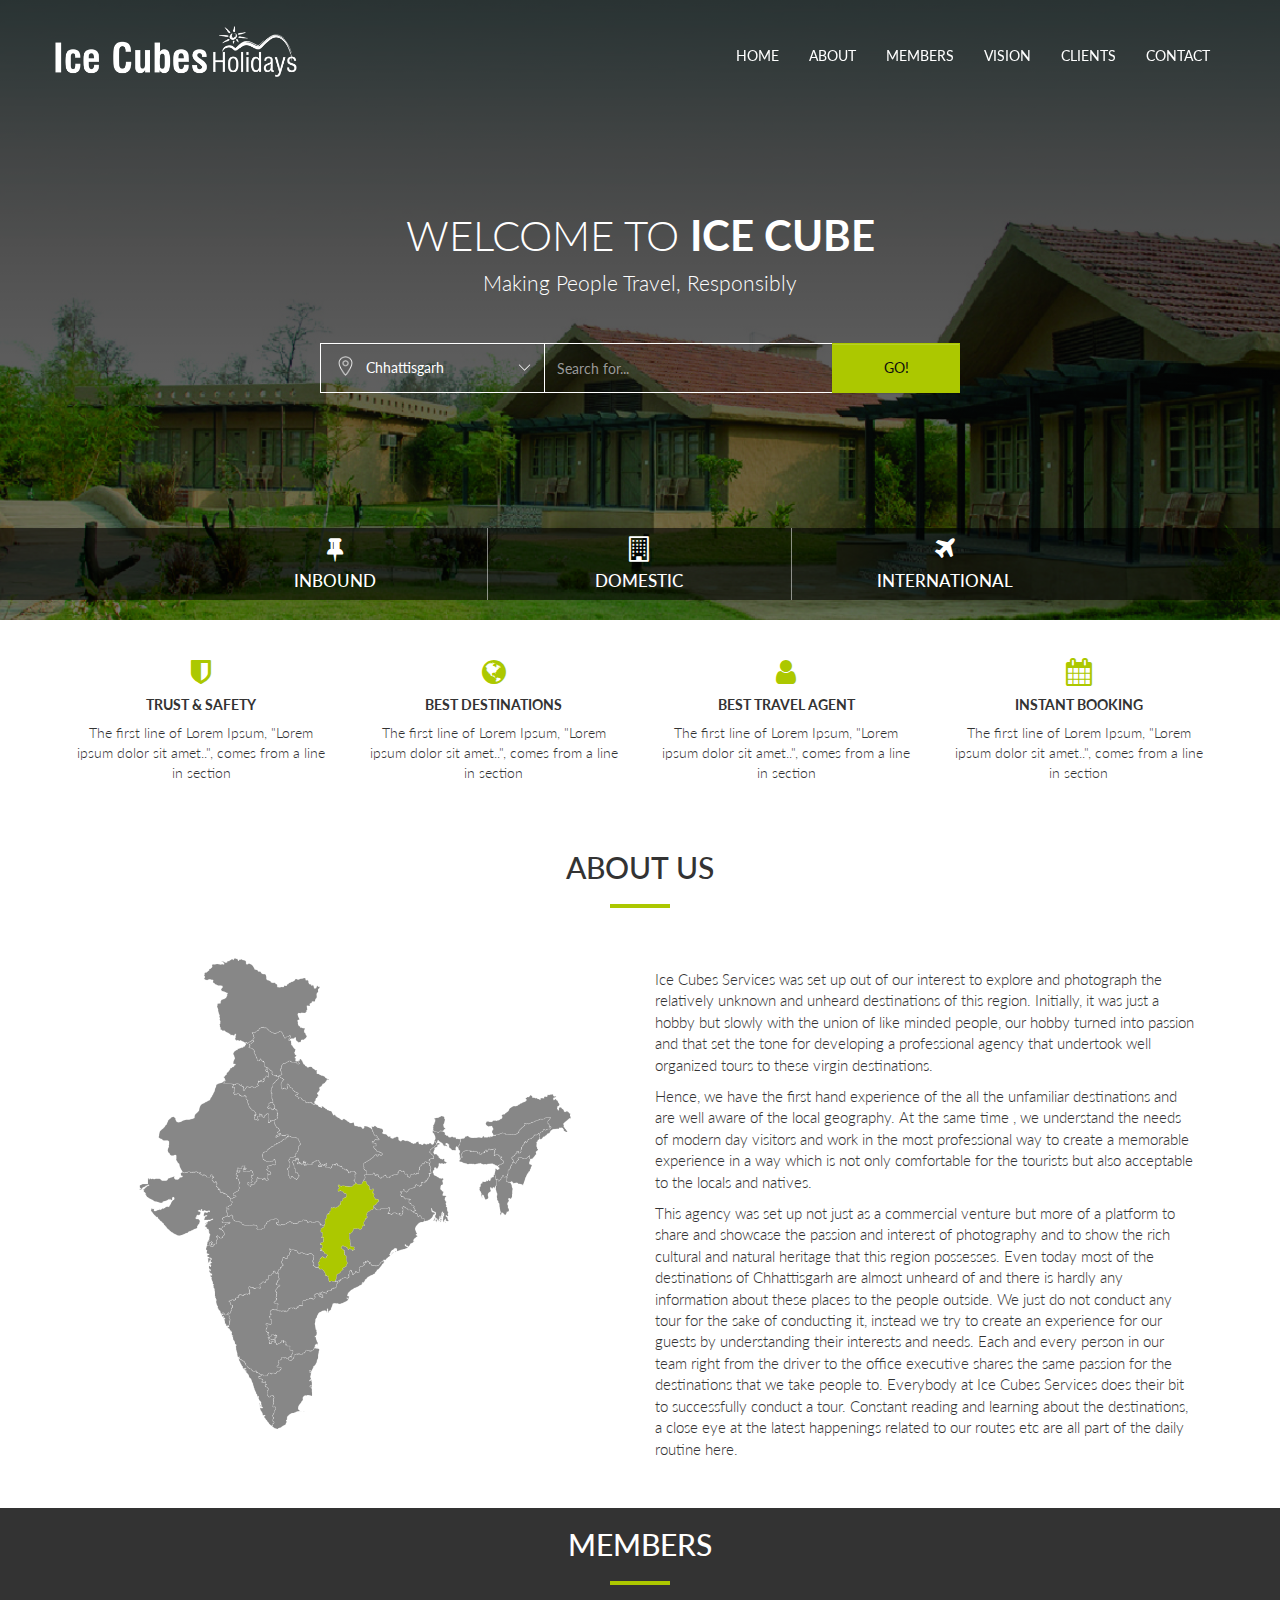
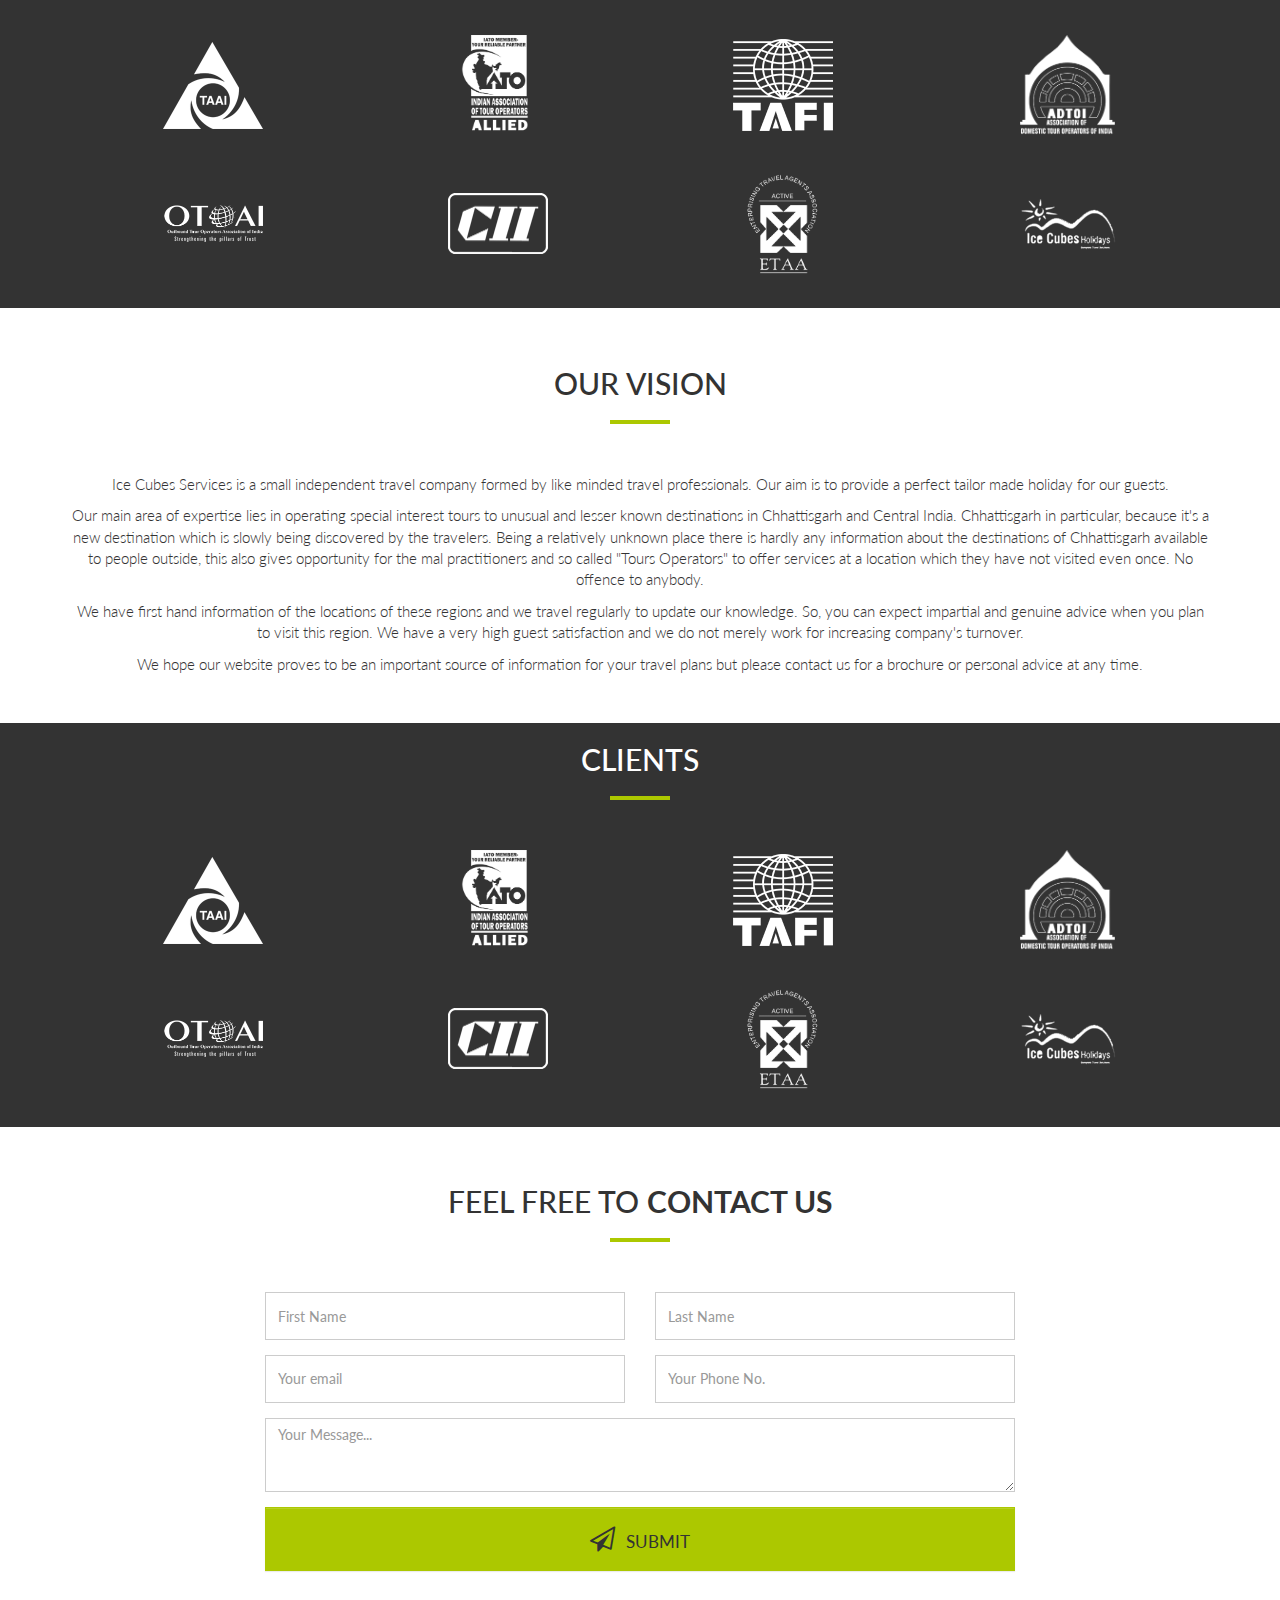
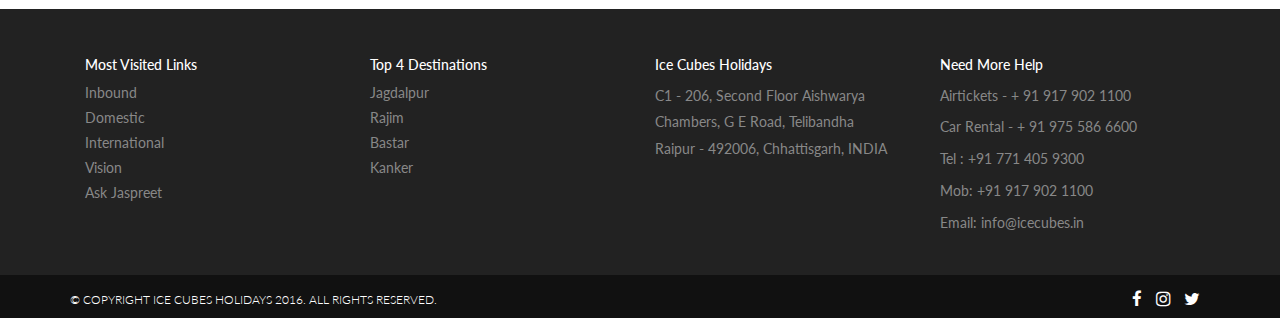
<file: index.html>
<!DOCTYPE html>
<html>
    <head>
        <title>Ice Cube Holidays | Bastar, Raipur, Jagdalpur, Chhattisgarh Tour </title>
        
        <meta name="viewport" content="width=device-width, initial-scale=1.0">
        <!-- <meta content="pE0nrT4g4xhu9Xp3PiEMnXSXO8qbKW3RjE7zSvBNj94" name="google-site-verification" /> -->
        <!-- <meta content="7ZLy3IJi8UtHZXwFTRMPXoTYneQ" name="alexaVerifyID" /> -->
        <!-- <meta content="FEAE2340D4A519177A34D662B5F65BD3" name="msvalidate.01" /> -->
        <meta content="index, follow" name="robots" />
        <meta content="Ice Cube Holidays is a  is a small independent travel company provides a perfect tailor made holiday, tour, travel and ticketing for our guests. Having office in Raipur, Chhattisgarh." name="description" />
        <meta content="website" property="og:type" />
        <meta content="Ice Cube Holidays | Bastar, Raipur, Jagdalpur, Chhattisgarh Tour" property="og:title" />
        <meta content="http://www.icecubes.in/images/logo.png" property="og:image" />
        <meta content="Ice Cube Holidays is a  is a small independent travel company provides a perfect tailor made holiday, tour, travel and ticketing for our guests. Having office in Raipur, Chhattisgarh." property="og:description" />
        <meta content="http://www.icecubes.in/" property="og:url" />
        <meta content="http://www.icecubes.in/" property="og:site_name" />
        <meta content="summary" name="twitter:card" />
        <meta content="@Explore_CG" name="twitter:site" />
        <meta content="Ice Cube Holidays | Bastar, Raipur, Jagdalpur, Chhattisgarh Tour" name="twitter:title" />
        <meta content="Ice Cube Holidays is a  is a small independent travel company provides a perfect tailor made holiday, tour, travel and ticketing for our guests. Having office in Raipur, Chhattisgarh." property="og:description" name="twitter:description" />
        <meta content="@Explore_CG" name="twitter:creator" />
        <meta content="http://www.icecubes.in/images/logo.png" name="twitter:image" />

        <link href="http://www.icecubes.in/images/logo.png" rel="icon" type="image/png" />
        <link rel="stylesheet" href="css/style.css">
        <link rel="stylesheet" href="css/bootstrap.min.css">
        <link rel="stylesheet" href="css/bootstrap-theme.min.css">
        <link href='https://fonts.googleapis.com/css?family=Lato:400,300,700,900' rel='stylesheet' type='text/css'>
        <link rel="stylesheet" href="https://maxcdn.bootstrapcdn.com/font-awesome/4.6.1/css/font-awesome.min.css">

        <script src="https://code.jquery.com/jquery-1.12.3.min.js"></script>
    </head>
<body>
    <nav id="ic-menu" class="navbar navbar-default navbar-fixed-top">
      <div class="container">
        <!-- Brand and toggle get grouped for better mobile display -->
        <div class="navbar-header">
          <button type="button" class="navbar-toggle collapsed" data-toggle="collapse" data-target="#navbar-collapse">
            <span class="sr-only">Toggle navigation</span>
            <span class="icon-bar"></span>
            <span class="icon-bar"></span>
            <span class="icon-bar"></span>
          </button>
          <div class="navbar-brand" href="index.html"><img src="images/logo.png" alt="Ice Cube Holidays"></div>
        </div>

        <!-- Collect the nav links, forms, and other content for toggling -->
        <div class="collapse navbar-collapse" id="navbar-collapse">
          <ul class="nav navbar-nav navbar-right">
            <li><a href="#home" class="page-scroll">Home</a></li>
            <li><a href="#about" class="page-scroll">About</a></li>
            <li><a href="#member" class="page-scroll">Members</a></li>
            <li><a href="#vision" class="page-scroll">Vision</a></li>
            <li><a href="#clients" class="page-scroll">Clients</a></li>
            <li><a href="#contact" class="page-scroll">Contact</a></li>
          </ul>
        </div><!-- /.navbar-collapse -->
      </div><!-- /.container-fluid -->
    </nav>

    <div id="home" class="text-center">
        <div class="overlay">
            <div class="content">
                <h1>Welcome to <strong><span class="color">Ice Cube</span></strong></h1>
                <p class="lead">Making People Travel, Responsibly</p>
                	<div class="search_section">
                		<div class="select_main">
                			<div class="map_icon"><img src="images/map.png" /></div>
                			<div class="arrow_icon"><img src="images/down_arrow.png" alt="arrow icon" /></div>
    	            		<select class="selectbox form-control">
    						  <option>Chhattisgarh</option>
    						  <option>Madhya Pradesh</option>
    						  <option>Orrisa</option>
    						  <option>Maharastra</option>
    						</select>
    					</div>

    					<div class="search_main">
    						<input type="text" class="form-control" placeholder="Search for...">
    					</div>

    					<button class="btn btn-default search_btn" type="button">Go!</button>
                	</div>
                	<!-- search_section -->

                    <div class="home_tab_section">
                        <div class="container container_tab">
                            <div class="col-md-4 col-sm-6 home_tab">
                                <a href="#">
                                    <i class="fa fa-thumb-tack"></i>
                                    <h6>Inbound</h6>
                                </a>
                            </div>

                            <div class="col-md-4 col-sm-6 home_tab">
                                <a href="#">
                                    <i class="fa fa-building-o"></i>
                                    <h6>Domestic</h6>
                                </a>
                            </div>

                            <div class="col-md-4 col-sm-6 home_tab">
                                <a href="/ice-cube-holiday-web/international.html">
                                    <i class="fa fa-plane"></i>
                                    <h6>International</h6>
                                </a>
                            </div>
                        </div>
                    </div>
                    <!-- home_tab_section -->
            </div>
        </div>
    </div>



    <div id="ic-home2" class="text-center">
        <div class="container">
            <div class="space"></div>
            <div class="row">
                <div class="col-md-3 col-sm-6 home_content">
                    <i class="fa fa-shield"></i>
                    <h4><strong>Trust & Safety</strong></h4>
                    <p>The first line of Lorem Ipsum, "Lorem ipsum dolor sit amet..", comes from a line in section</p>
                </div>

                <div class="col-md-3 col-sm-6 home_content">
                    <i class="fa fa-globe"></i>
                    <h4><strong>Best Destinations</strong></h4>
                    <p>The first line of Lorem Ipsum, "Lorem ipsum dolor sit amet..", comes from a line in section</p>
                </div>

                <div class="col-md-3 col-sm-6 home_content">
                    <i class="fa fa-user"></i>
                    <h4><strong>Best Travel Agent</strong></h4>
                    <p>The first line of Lorem Ipsum, "Lorem ipsum dolor sit amet..", comes from a line in section</p>
                </div>

                <div class="col-md-3 col-sm-6 home_content">
                    <i class="fa fa-calendar"></i>
                    <h4><strong>Instant Booking</strong></h4>
                    <p>The first line of Lorem Ipsum, "Lorem ipsum dolor sit amet..", comes from a line in section</p>
                </div>
            </div>
        </div>
    </div>

    <!-- home -->





    <div id="about" class="text-center">

        <div class="container">
            <div class="section-title center">
                <h2>About Us</strong></h2>
                <hr>
            </div>

            <!-- <div class="col-md-6">
                <div class="col-md-4 col-sm-7 about_tile">
                    <div class="tile_overlay"></div>
                    <div class="about_tile_chhatisgarh">
                        <div class="about_tile_title">
                            <i class="fa fa-map-marker"></i><br/>
                            chhatisgarh
                        </div>
                    </div>
                </div>

                <div class="col-md-4 col-sm-7 about_tile">
                    <div class="tile_overlay"></div>
                    <div class="about_tile_mp">
                        <div class="about_tile_title">
                            <i class="fa fa-map-marker"></i><br/>
                            Madhya Pradesh
                        </div>
                    </div>
                </div>

                <div class="col-md-4 col-sm-7 about_tile">
                    <div class="tile_overlay"></div>
                    <div class="about_tile_odisha">
                        <div class="about_tile_title">
                            <i class="fa fa-map-marker"></i><br/>
                            Odisha
                        </div>
                    </div>
                </div>

                <div class="col-md-4 col-sm-7 about_tile">
                    <div class="tile_overlay"></div>
                    <div class="about_tile_maharastra">
                        <div class="about_tile_title">
                            <i class="fa fa-map-marker"></i><br/>
                            Maharastra
                        </div>
                    </div>
                </div>

                <div class="col-md-4 col-sm-7 about_tile">
                    <div class="tile_overlay"></div>
                    <div class="about_tile_rajim">
                        <div class="about_tile_title">
                            <i class="fa fa-map-marker"></i><br/>
                            Rajim
                        </div>
                    </div>
                </div>

                <div class="col-md-4 col-sm-7 about_tile">
                    <div class="tile_overlay"></div>
                    <div class="about_tile_bastar">
                        <div class="about_tile_title">
                            <i class="fa fa-map-marker"></i><br/>
                            Bastar
                        </div>
                    </div>
                </div>

                <div class="col-md-4 col-sm-7 about_tile">
                    <div class="tile_overlay"></div>
                    <div class="about_tile_jagdalpur">
                        <div class="about_tile_title">
                            <i class="fa fa-map-marker"></i><br/>
                            Jagdalpur
                        </div>
                    </div>
                </div>

                <div class="col-md-4 col-sm-7 about_tile">
                    <div class="tile_overlay"></div>
                    <div class="about_tile_kanker">
                        <div class="about_tile_title">
                            <i class="fa fa-map-marker"></i><br/>
                            Kanker
                        </div>
                    </div>
                </div>

                <div class="col-md-4 col-sm-7 about_tile">
                    <div class="tile_overlay"></div>
                    <div class="about_tile_maharastra">
                        <div class="about_tile_title">
                            <i class="fa fa-map-marker"></i><br/>
                            Maharastra
                        </div>
                    </div>
                </div>
            </div> -->


            <div class="col-md-6" id="india_map">
                <div class="india_map">
                    <img src="images/india_map.png" alt="india map">
                </div>
            </div>

            <div class="col-md-6">
                <div class="section-title about_content">
                    <p style="text-align: left;">
                        Ice Cubes Services was set up out of our interest to explore and photograph the relatively unknown and unheard destinations of this region. Initially, it was just a hobby but slowly with the union of like minded people, our hobby turned into passion and that set the tone for developing a professional agency that undertook well organized tours to these virgin destinations.
                    </p>

                    <p style="text-align: left;">
                       Hence, we  have the  first  hand   experience of the all the unfamiliar   destinations  and  are well  aware of the  local  geography. At  the same  time , we   understand the  needs of  modern  day visitors   and  work in the  most  professional  way   to  create a  memorable  experience in a way which is  not  only  comfortable   for the  tourists  but  also acceptable to  the locals and natives.
                    </p>

                    <p style="text-align: left;">
                       This agency was set up not just as a commercial venture but more of a platform to share and showcase the passion and interest of photography and to show the rich cultural and natural heritage that this region possesses. Even today most of the destinations of Chhattisgarh are almost unheard of and there is hardly any information about these places to the people outside. We just do not conduct any tour for the sake of conducting it, instead we try to create an experience for our guests by understanding their interests and needs. Each and every person in our team right from the driver to the office executive shares the same passion for the destinations that we take people to. Everybody at Ice Cubes Services does their bit to successfully conduct a tour. Constant reading and learning about the destinations, a close eye at the latest happenings related to our routes etc are all part of the daily routine here.
                    </p>

                </div>
            </div>
        </div>
    </div>

    <!-- About -->






    <div id="member" class="text-center">
        <div class="overlay">
            <div class="container">
                <div class="member-title center">
                    <h2>Members</h2>
                    <hr>
                </div>

                <div class="col-md-3 col-sm-6">
                    <div class="member_logo"><img src="images/member1.png" alt='TRAVEL AGENTS ASSOCIATION OF INDIA (TAAI)' ></div>
                </div>

                <div class="col-md-3 col-sm-6">
                    <div class="member_logo"><img src="images/member2.png" alt='Indian Association of Tour Operators (IATO)'></div>
                </div>

                <div class="col-md-3 col-sm-6">
                    <div class="member_logo"><img src="images/member4.png" alt='Travel Agents Federation of India'></div>
                </div>

                <div class="col-md-3 col-sm-6">
                    <div class="member_logo"><img src="images/member5.png" alt='Association of Domestic Tour Operators of India (ADTOI)'></div>
                </div>

                <div class="col-md-3 col-sm-6">
                    <div class="member_logo"><img src="images/member3.png" alt='Association of Domestic Tour Operators of India (ADTOI)'></div>
                </div>

                <div class="col-md-3 col-sm-6">
                    <div class="member_logo"><img src="images/member7.png" att='Confederation of Indian Industry (CII)'></div>
                </div>

                <div class="col-md-3 col-sm-6">
                    <div class="member_logo"><img src="images/member6.png" alt='Enterprising Travel Agent Asscociation (ETAA)'></div>
                </div>

                <div class="col-md-3 col-sm-6">
                    <div class="member_logo"><img src="images/member8.png" alt='Ice Cube Holidays'></div>
                </div>

            </div>
        </div>    
    </div>

    <!-- Member -->

    <div id="vision" class="text-center">
        <div class="container">
            <div class="section-title center">
                <h2>Our Vision</strong></h2>
                <hr>
            </div>
                <div class="section-title about_content" style="padding-top:0;">
                    <p>
                        Ice Cubes Services is a small independent travel company formed by like minded travel professionals. Our aim is to provide a perfect tailor made holiday for our guests.
                    </p>
                    <p>
                        Our main area of expertise lies in operating special interest tours to unusual and lesser known destinations in Chhattisgarh and Central India. Chhattisgarh in particular, because it's a new destination which is slowly being discovered by the travelers. Being a relatively unknown place there is hardly any information about the destinations of Chhattisgarh available to people outside, this also gives opportunity for the mal practitioners and so called "Tours Operators" to offer services at a location which they have not visited even once. No offence to anybody.
                    </p>
                    <p>
                        We have first hand information of the locations of these regions and we travel regularly to update our knowledge. So, you can expect impartial and genuine advice when you plan to visit this region. We have a very high guest satisfaction and we do not merely work for increasing company's turnover.
                    </p>
                    <p>
                        We hope our website proves to be an important source of information for your travel plans but please contact us for a brochure or personal advice at any time.
                    </p>
            </div>
        </div>
    </div>

    <!-- Vision -->

    <div id="clients" class="text-center">
        <div class="overlay">
            <div class="container">
                <div class="member-title center">
                    <h2>Clients</h2>
                    <hr>
                </div>
                <div class="col-md-3 col-sm-6">
                    <div class="member_logo"><img src="images/member1.png"></div>
                </div>

                <div class="col-md-3 col-sm-6">
                    <div class="member_logo"><img src="images/member2.png"></div>
                </div>

                <div class="col-md-3 col-sm-6">
                    <div class="member_logo"><img src="images/member4.png"></div>
                </div>

                <div class="col-md-3 col-sm-6">
                    <div class="member_logo"><img src="images/member5.png"></div>
                </div>

                <div class="col-md-3 col-sm-6">
                    <div class="member_logo"><img src="images/member3.png"></div>
                </div>

                <div class="col-md-3 col-sm-6">
                    <div class="member_logo"><img src="images/member7.png"></div>
                </div>

                <div class="col-md-3 col-sm-6">
                    <div class="member_logo"><img src="images/member6.png"></div>
                </div>

                <div class="col-md-3 col-sm-6">
                    <div class="member_logo"><img src="images/member8.png"></div>
                </div>

            </div>
        </div>    
    </div>

    <!-- clients -->


    <div id="contact" class="text-center">
        <div class="container">

            <div class="row">
                <div class="col-md-8 col-md-offset-2">

                    <div class="section-title center">
                        <h2>Feel free to <strong>contact us</strong></h2>
                        <div class="line">
                            <hr>
                        </div>
                        <div class="clearfix"></div>         
                    </div>

                    <form>
                        <div class="row">
                            <div class="col-md-6">
                                <div class="form-group">
                                    <input type="text" class="form-control input_field" placeholder="First Name">
                                </div>
                            </div>

                            <div class="col-md-6">
                                <div class="form-group">
                                    <input type="text" class="form-control input_field" placeholder="Last Name">
                                </div>
                            </div>

                            <div class="col-md-6">
                                <div class="form-group">
                                    <input type="email" class="form-control input_field" placeholder="Your email">
                                </div>
                            </div>

                            <div class="col-md-6">
                                <div class="form-group">
                                    <input type="tel" class="form-control input_field" placeholder="Your Phone No.">
                                </div>
                            </div>
                        </div>
                        <div class="form-group">
                            <textarea class="form-control input_textarea" rows="3" placeholder="Your Message..."></textarea>
                        </div>
                        
                        <button type="submit" class="btn tf-btn btn-default submit_btn">
                            <i class="fa fa-paper-plane-o"></i> Submit
                        </button>
                    </form>

                </div>
            </div>

        </div>
    </div>
    <!-- Contact -->

    <footer>
        <div class="container">
            <div class="col-md-3 col-sm-6 footer_content">
                <h5>Most Visited Links</h5>
                <div class="footer_link"><a href="#">Inbound</a></div>
                <div class="footer_link"><a href="#">Domestic</a></div>
                <div class="footer_link"><a href="/ice-cube-holiday-web/international.html">International</a></div>
                <div class="footer_link"><a href="#">Vision</a></div>
                <div class="footer_link"><a href="#">Ask Jaspreet</a></div>
            </div>

            <div class="col-md-3 col-sm-6 footer_content">
                <h5>Top 4 Destinations</h5>
                <div class="footer_link"><a href="#">Jagdalpur</a></div>
                <div class="footer_link"><a href="#">Rajim</a></div>
                <div class="footer_link"><a href="#">Bastar</a></div>
                <div class="footer_link"><a href="#">Kanker</a></div>
            </div>

            <div class="col-md-3 col-sm-6 footer_content">
                <h5>Ice Cubes Holidays</h5>
                <div class="footer_address">
                    C1 - 206, Second Floor 
                    Aishwarya Chambers,
                    G E Road, Telibandha<br/> 
                    Raipur - 492006, 
                    Chhattisgarh, INDIA
                </div>
            </div>

            <div class="col-md-3 col-sm-6 footer_content">
                <h5>Need More Help</h5>
                <div class="footer_address">
                    <div class="footer_link"><a href="tel:+ 91 917 902 1100">Airtickets - + 91 917 902 1100</a></div>
                    <div class="footer_link"><a href="tel:+ 91 975 586 6600">Car Rental - + 91 975 586 6600</a></div>
                    <div class="footer_link"><a href="tel:+91 771 405 9300">Tel : +91 771 405 9300</a></div>
                    <div class="footer_link"><a href="tel:+91 917 902 1100">Mob: +91 917 902 1100</a></div>
                    <div class="footer_link"><a href="mailto:info@icecubes.in">Email: info@icecubes.in</a></div>
                </div>
            </div>
        </div>
    </footer>

    <div id="footer_bottom">
        <div class="container">
            <div class="pull-left fnav">
                <p>&copy; COPYRIGHT ICE CUBES HOLIDAYS 2016. ALL RIGHTS RESERVED.</p>
            </div>
            <div class="pull-right fnav">
                <ul class="footer-social">
                    <li><a href="https://www.facebook.com/pages/Ice-Cubes-Services/193745470642196?ref=website"><i class="fa fa-facebook"></i></a></li>
                    <li><a href="https://instagram.com/explore_cg/"><i class="fa fa-instagram"></i></a></li>
                    <li><a href="https://twitter.com/Explore_CG"><i class="fa fa-twitter"></i></a></li>
                </ul>
            </div>
        </div>
    </div>

    <!-- Footer -->


    <script src="js/custom.js"></script>
    <script src="js/bootstrap.min.js"></script>
    <script src="js/SmoothScroll.js"></script>
    <script type="text/javascript">
        
    $(document).ready(function () {
          $(document).on("scroll", onScroll);
        
            //smoothscroll
            $('a[href^="#"]').on('click', function (e) {
                e.preventDefault();
                $(document).off("scroll");
                
                $('a').each(function () {
                    $(this).removeClass('active');
                })
                $(this).addClass('active');
              
                var target = this.hash,
                    menu = target;
                $target = $(target);
                $('html, body').stop().animate({
                    'scrollTop': $target.offset().top+2
                }, 500, 'swing', function () {
                    window.location.hash = target;
                    $(document).on("scroll", onScroll);
                });
            });
          });

        function onScroll(event){
            var scrollPos = $(document).scrollTop();
            $('#navbar-collapse a').each(function () {
                var currLink = $(this);
                var refElement = $(currLink.attr("href"));
                if (refElement.position().top <= scrollPos && refElement.position().top + refElement.height() > scrollPos) {
                    $('#navbar-collapse ul li a').removeClass("active");
                    currLink.addClass("active");
                }
                else{
                    currLink.removeClass("active");
                }
            });
        }

    </script>
</body>
</html>
</file>
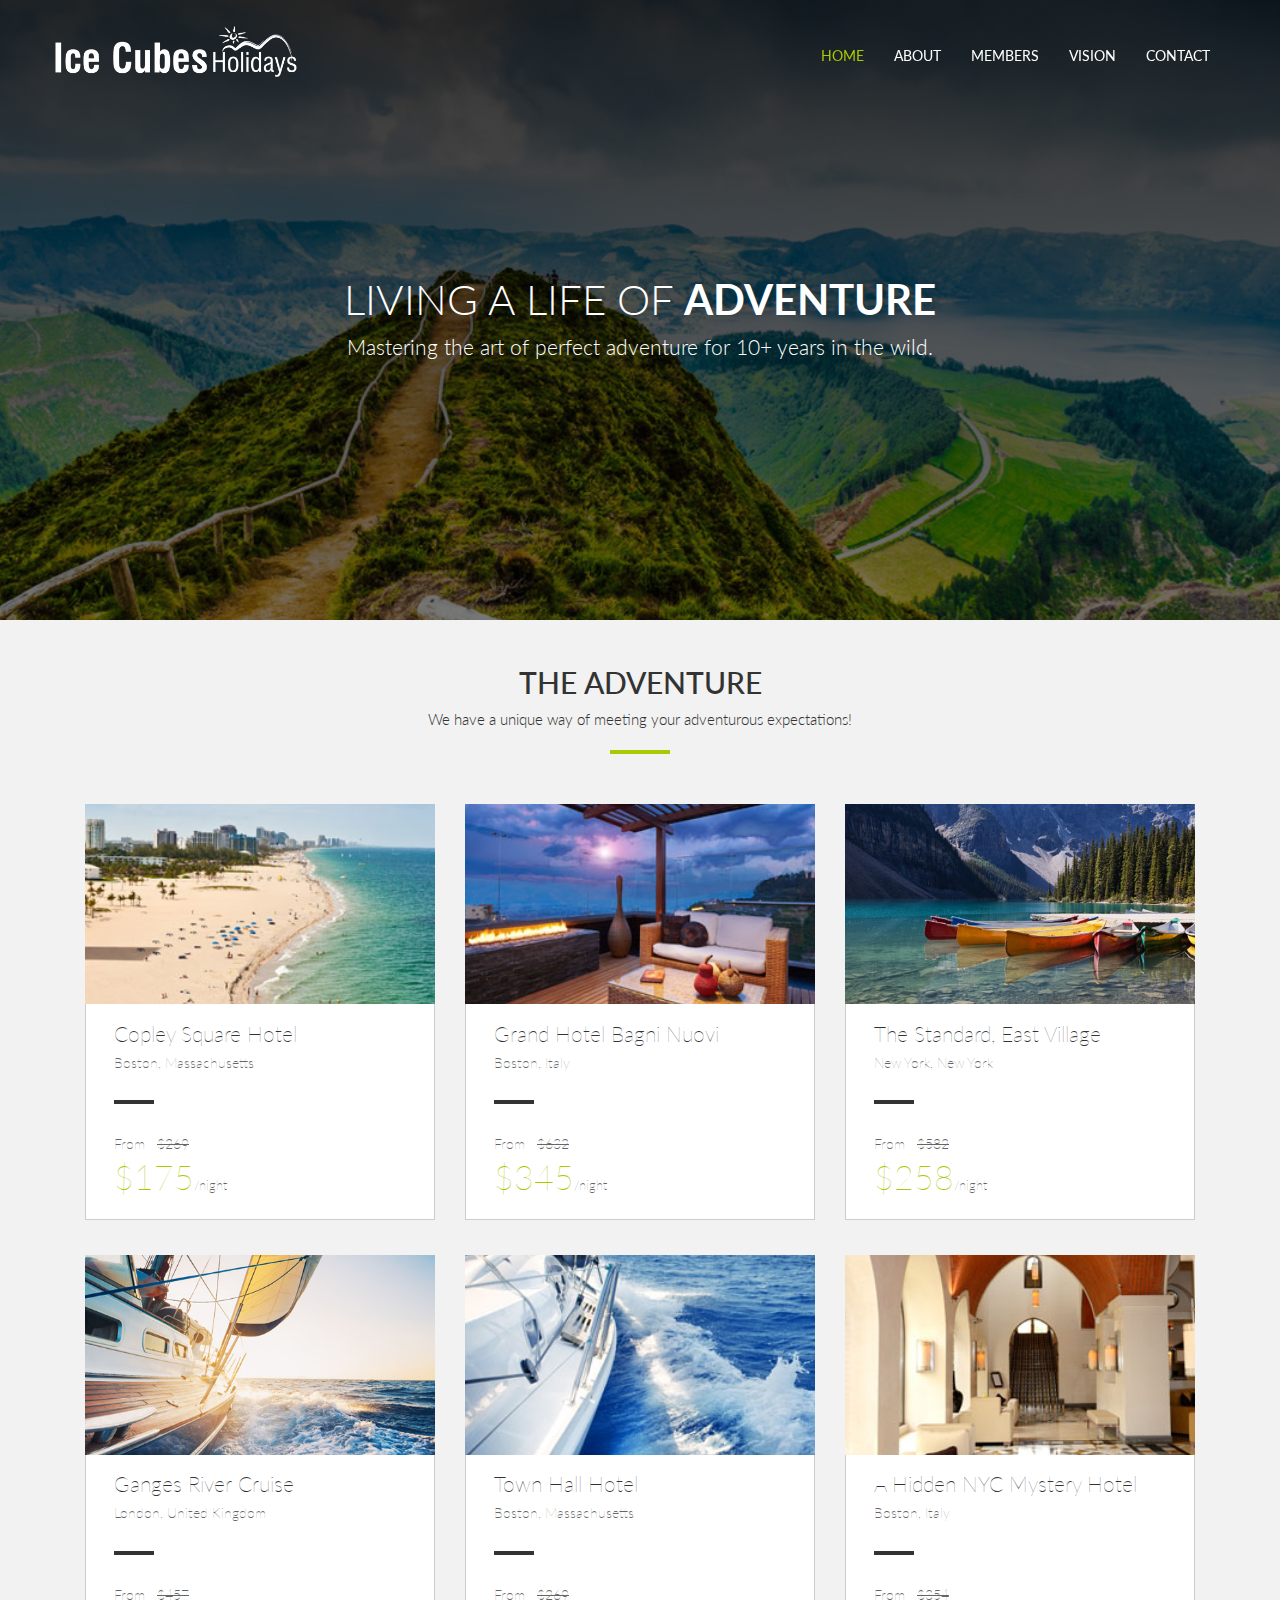
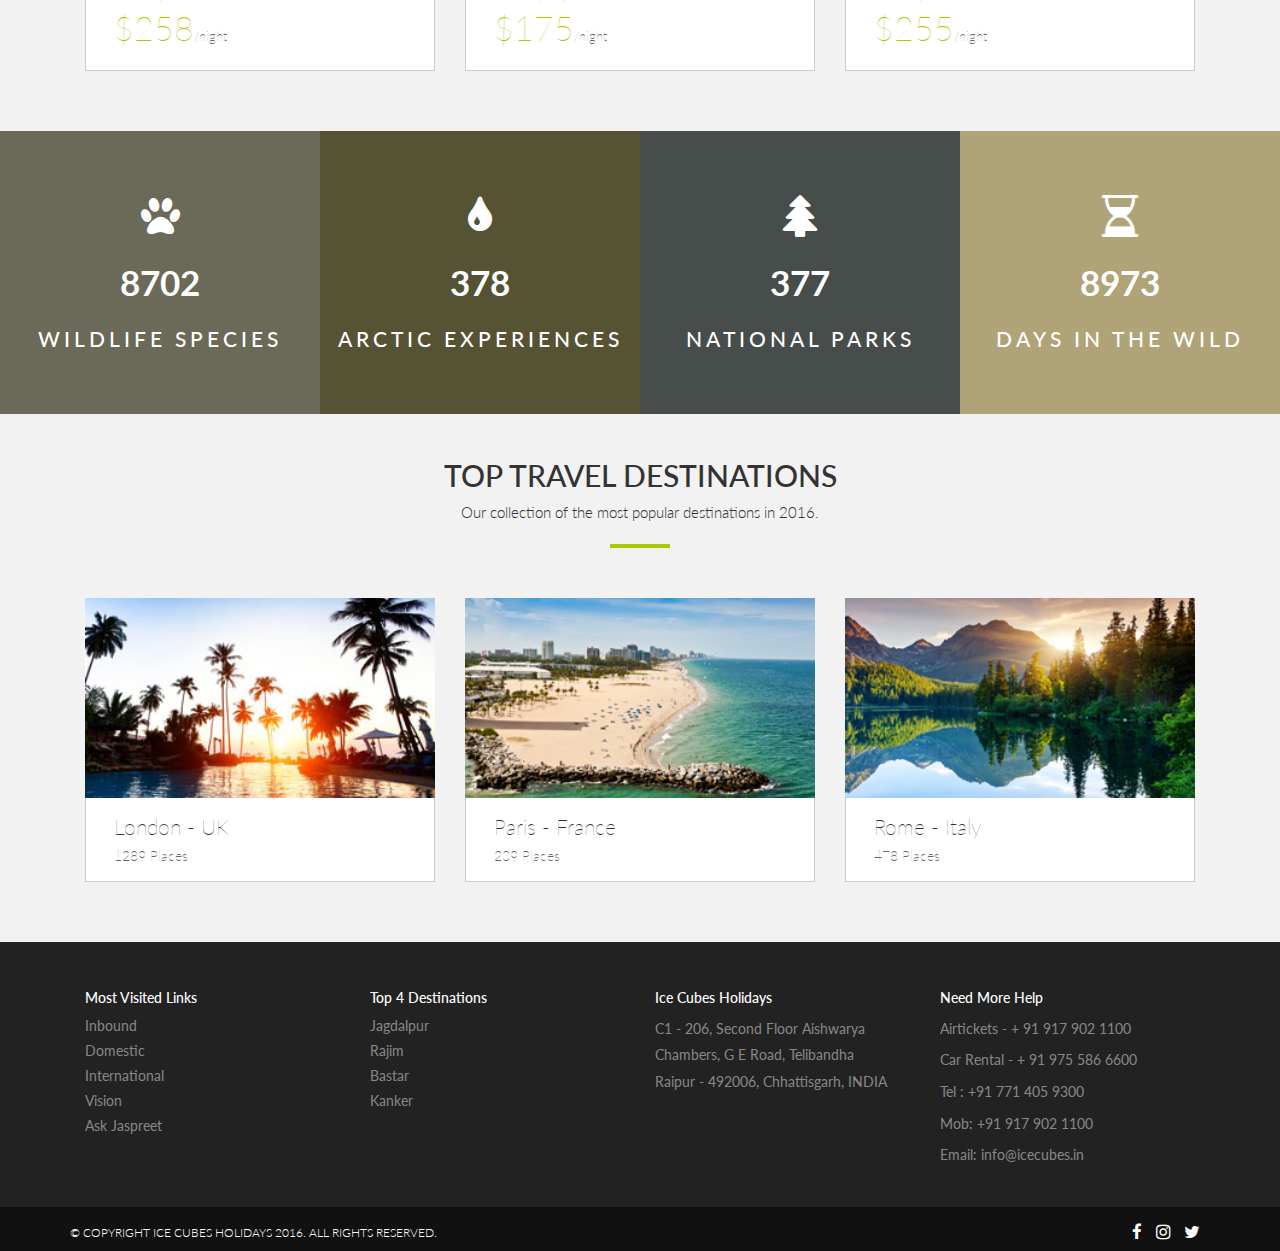
<file: international.html>
<!DOCTYPE html>
<html>
<head>
<meta name="viewport" content="width=device-width, initial-scale=1.0">
<link rel="stylesheet" href="css/style.css">
<link rel="stylesheet" href="css/bootstrap.min.css">
<link rel="stylesheet" href="css/bootstrap-theme.min.css">
<link href='https://fonts.googleapis.com/css?family=Lato:400,300,700,900' rel='stylesheet' type='text/css'>
<link rel="stylesheet" href="https://maxcdn.bootstrapcdn.com/font-awesome/4.6.1/css/font-awesome.min.css">

<script src="https://code.jquery.com/jquery-1.12.3.min.js"></script>
<title>International</title>
</head>
<body>

<nav id="ic-menu" class="navbar navbar-default navbar-fixed-top">
  <div class="container">
    <!-- Brand and toggle get grouped for better mobile display -->
    <div class="navbar-header">
      <button type="button" class="navbar-toggle collapsed" data-toggle="collapse" data-target="#navbar-collapse">
        <span class="sr-only">Toggle navigation</span>
        <span class="icon-bar"></span>
        <span class="icon-bar"></span>
        <span class="icon-bar"></span>
      </button>
      <div class="navbar-brand" href="index.html"><img src="images/logo.png"></div>
    </div>

    <!-- Collect the nav links, forms, and other content for toggling -->
    <div class="collapse navbar-collapse" id="navbar-collapse">
      <ul class="nav navbar-nav navbar-right">
        <li class="active"><a href="#home" class="page-scroll">Home</a></li>
        <li><a href="#about" class="page-scroll">About</a></li>
        <li><a href="#member" class="page-scroll">Members</a></li>
        <li><a href="#vision" class="page-scroll">Vision</a></li>
        <li><a href="#contact" class="page-scroll">Contact</a></li>
      </ul>
    </div><!-- /.navbar-collapse -->
  </div><!-- /.container-fluid -->
</nav>


<div id="int_home" class="text-center">
    <div class="overlay">
        <div class="content content_int">
            <h1>Living a Life of <strong><span class="color">Adventure</span></strong></h1>
            <p class="lead">Mastering the art of perfect adventure for 10+ years in the wild.</p>
        </div>
    </div>
</div>

<!-- home -->





<div id="adventure" class="text-center">

    <div class="container">
        <div class="section-title center">
            <h2>THE ADVENTURE</strong></h2>
            <p>We have a unique way of meeting your adventurous expectations!</p>
            <hr>
        </div>

            <div class="col-md-4 col-sm-6 adventure_tile">
                <div class="tour_thumb"><img src="images/int_tour1.jpg"></div>
                <div class="tour_content_container">
                    <h2>Copley Square Hotel</h2>
                    <h6>Boston, Massachusetts</h6>
                    <hr>
                    <span class="old_price">From &nbsp;&nbsp;<del>$269</del></span>
                    <span class="special_price">$175<small>/night</small></span>
                </div>
            </div>

            <div class="col-md-4 col-sm-6 adventure_tile">
                <div class="tour_thumb"><img src="images/int_tour2.jpg"></div>
                <div class="tour_content_container">
                    <h2>Grand Hotel Bagni Nuovi</h2>
                    <h6>Boston, Italy</h6>
                    <hr>
                    <span class="old_price">From &nbsp;&nbsp;<del>$632</del></span>
                    <span class="special_price">$345<small>/night</small></span>
                </div>
            </div>

            <div class="col-md-4 col-sm-6 adventure_tile">
                <div class="tour_thumb"><img src="images/int_tour3.jpg"></div>
                <div class="tour_content_container">
                    <h2>The Standard, East Village</h2>
                    <h6>New York, New York</h6>
                    <hr>
                    <span class="old_price">From &nbsp;&nbsp;<del>$582</del></span>
                    <span class="special_price">$258<small>/night</small></span>
                </div>
            </div>

            <div class="col-md-4 col-sm-6 adventure_tile">
                <div class="tour_thumb"><img src="images/int_tour4.jpg"></div>
                <div class="tour_content_container">
                    <h2>Ganges River Cruise</h2>
                    <h6>London, United Kingdom</h6>
                    <hr>
                    <span class="old_price">From &nbsp;&nbsp;<del>$457</del></span>
                    <span class="special_price">$258<small>/night</small></span>
                </div>
            </div>

            <div class="col-md-4 col-sm-6 adventure_tile">
                <div class="tour_thumb"><img src="images/int_tour5.jpg"></div>
                <div class="tour_content_container">
                    <h2>Town Hall Hotel</h2>
                    <h6>Boston, Massachusetts</h6>
                    <hr>
                    <span class="old_price">From &nbsp;&nbsp;<del>$269</del></span>
                    <span class="special_price">$175<small>/night</small></span>
                </div>
            </div>

            <div class="col-md-4 col-sm-6 adventure_tile">
                <div class="tour_thumb"><img src="images/int_tour6.jpg"></div>
                <div class="tour_content_container">
                    <h2>A Hidden NYC Mystery Hotel</h2>
                    <h6>Boston, Italy</h6>
                    <hr>
                    <span class="old_price">From &nbsp;&nbsp;<del>$354</del></span>
                    <span class="special_price">$255<small>/night</small></span>
                </div>
            </div>

    </div>
</div>

<!-- Advanture -->






<div id="counter" class="text-center">
    <div class="counter_section green1">
        <i class="fa fa-paw"></i>
        <h2>8702</h2>
        <h5>WILDLIFE SPECIES</h5>
    </div>

    <div class="counter_section green2">
        <i class="fa fa-tint"></i>
        <h2>378</h2>
        <h5>ARCTIC EXPERIENCES</h5>
    </div>

    <div class="counter_section green3">
        <i class="fa fa-tree"></i>
        <h2>377</h2>
        <h5>NATIONAL PARKS</h5>
    </div>

    <div class="counter_section green4">
        <i class="fa fa-hourglass-half"></i>
        <h2>8973</h2>
        <h5>DAYS IN THE WILD</h5>
    </div>
</div>

<!-- counter -->





<div id="top_travel" class="text-center">

    <div class="container">
        <div class="section-title center">
            <h2>Top Travel Destinations</strong></h2>
            <p>Our collection of the most popular destinations in 2016.</p>
            <hr>
        </div>

            <div class="col-md-4 col-sm-6 adventure_tile">
                <div class="tour_thumb"><img src="images/london.jpg"></div>
                <div class="tour_content_container">
                    <h2>London - UK</h2>
                    <h6>1289 Places</h6>
                </div>
            </div>

            <div class="col-md-4 col-sm-6 adventure_tile">
                <div class="tour_thumb"><img src="images/paris.jpg"></div>
                <div class="tour_content_container">
                    <h2>Paris - France</h2>
                    <h6>239 Places</h6>
                </div>
            </div>

            <div class="col-md-4 col-sm-6 adventure_tile">
                <div class="tour_thumb"><img src="images/rome.jpg"></div>
                <div class="tour_content_container">
                    <h2>Rome - Italy</h2>
                    <h6>478 Places</h6>
                </div>
            </div>

    </div>
</div>

<!-- Advanture -->




<footer>
    <div class="container">
        <div class="col-md-3 col-sm-6 footer_content">
            <h5>Most Visited Links</h5>
            <div class="footer_link"><a href="#">Inbound</a></div>
            <div class="footer_link"><a href="#">Domestic</a></div>
            <div class="footer_link"><a href="#">International</a></div>
            <div class="footer_link"><a href="#">Vision</a></div>
            <div class="footer_link"><a href="#">Ask Jaspreet</a></div>
        </div>

        <div class="col-md-3 col-sm-6 footer_content">
            <h5>Top 4 Destinations</h5>
            <div class="footer_link"><a href="#">Jagdalpur</a></div>
            <div class="footer_link"><a href="#">Rajim</a></div>
            <div class="footer_link"><a href="#">Bastar</a></div>
            <div class="footer_link"><a href="#">Kanker</a></div>
        </div>

        <div class="col-md-3 col-sm-6 footer_content">
            <h5>Ice Cubes Holidays</h5>
            <div class="footer_address">
                C1 - 206, Second Floor 
                Aishwarya Chambers,
                G E Road, Telibandha<br/> 
                Raipur - 492006, 
                Chhattisgarh, INDIA
            </div>
        </div>

        <div class="col-md-3 col-sm-6 footer_content">
            <h5>Need More Help</h5>
            <div class="footer_address">
                <div class="footer_link"><a href="tel:+ 91 917 902 1100">Airtickets - + 91 917 902 1100</a></div>
                <div class="footer_link"><a href="tel:+ 91 975 586 6600">Car Rental - + 91 975 586 6600</a></div>
                <div class="footer_link"><a href="tel:+91 771 405 9300">Tel : +91 771 405 9300</a></div>
                <div class="footer_link"><a href="tel:+91 917 902 1100">Mob: +91 917 902 1100</a></div>
                <div class="footer_link"><a href="mailto:info@icecubes.in">Email: info@icecubes.in</a></div>
            </div>
        </div>
    </div>
</footer>

<div id="footer_bottom">
    <div class="container">
        <div class="pull-left fnav">
            <p>&copy; COPYRIGHT ICE CUBES HOLIDAYS 2016. ALL RIGHTS RESERVED.</p>
        </div>
        <div class="pull-right fnav">
            <ul class="footer-social">
                <li><a href="#"><i class="fa fa-facebook"></i></a></li>
                <li><a href="#"><i class="fa fa-instagram"></i></a></li>
                <li><a href="#"><i class="fa fa-twitter"></i></a></li>
            </ul>
        </div>
    </div>
</div>

<!-- Footer -->


<script src="js/custom.js"></script>
<script src="js/bootstrap.min.js"></script>
</body>
</html>
</file>
<file: css/style.css>
html,body
{
	width: 100%;
	height: 100%;
}

body
{
	font-family: 'Lato', sans-serif !important;
}

#ic-menu
{
	background: transparent;
	box-shadow: none;
	border: 0 none;
	padding: 2% 0%;
	z-index: 999;
	transition: all 0.8s;
}

.on
{
	background: #acc800 !important;
	padding: 1% 0% !important;
	border-bottom: #ccc solid 1px !important;
}

.navbar-brand
{
	margin-top: 0%;
    padding: 0 !important;
    width: 55%;
	height: auto;
	transition: all 0.8s;
}

.navbar-brand img
{
	width: 100%;
	height: auto;
}

.nav
{
	padding-top: 0.5%;
}

.active
{
	color: #fff !important;
}

.navbar-default .navbar-nav > .active > a, .navbar-default .navbar-nav > .open > a
{
	background-image: none !important;
	border: 0 none !important;
	box-shadow: 0 0px 0px rgba(0, 0, 0, 0.075) inset !important;
	color: #acc800 !important;
}

.navbar-brand, .navbar-nav > li > a
{
	text-shadow: none !important;
}

.page-scroll
{
	color: #fff;
	text-transform: uppercase;
}

.navbar-default .navbar-nav > .active > a, .navbar-default .navbar-nav > .open > a
{
	background: transparent !important;
}

.navbar-default .navbar-nav > li > a:focus, .navbar-default .navbar-nav > li > a:hover 
{
    background-color: transparent;
}

.navbar-default .navbar-collapse, .navbar-default .navbar-form 
{
    border-color: rgba(0,0,0,0.8) !important;
}

.overlay 
{
    background: rgba(0,0,0,0.8);
    height: 620px;
    background-attachment: fixed;
}

#home
{
    background: url(../images/bg3.jpg) !important;
    background-size: cover !important;
    -webkit-background-size: cover !important;
	-moz-background-size: cover !important;
	-o-background-size: cover !important;
    background-position: center !important;
    background-attachment: fixed !important;
    background-repeat: no-repeat !important;
    color: #cfcfcf !important;
}

#home .overlay 
{
    background: -moz-linear-gradient(top, rgba(0,0,0,0.8) 0%, rgba(0,0,0,0.73) 17%, rgba(0,0,0,0.66) 35%, rgba(0,0,0,0.55) 62%, rgba(0,0,0,0.4) 100%);
    background: -webkit-gradient(linear, left top, left bottom, color-stop(0%,rgba(0,0,0,0.8)), color-stop(17%,rgba(0,0,0,0.73)), color-stop(35%,rgba(0,0,0,0.66)), color-stop(62%,rgba(0,0,0,0.55)), color-stop(100%,rgba(0,0,0,0.4)));
    background: -webkit-linear-gradient(top, rgba(0,0,0,0.8) 0%,rgba(0,0,0,0.73) 17%,rgba(0,0,0,0.66) 35%,rgba(0,0,0,0.55) 62%,rgba(0,0,0,0.4) 100%);
    background: -o-linear-gradient(top, rgba(0,0,0,0.8) 0%,rgba(0,0,0,0.73) 17%,rgba(0,0,0,0.66) 35%,rgba(0,0,0,0.55) 62%,rgba(0,0,0,0.4) 100%);
    background: -ms-linear-gradient(top, rgba(0,0,0,0.8) 0%,rgba(0,0,0,0.73) 17%,rgba(0,0,0,0.66) 35%,rgba(0,0,0,0.55) 62%,rgba(0,0,0,0.4) 100%);
    background: linear-gradient(to bottom, rgba(0,0,0,0.8) 0%,rgba(0,0,0,0.73) 17%,rgba(0,0,0,0.66) 35%,rgba(0,0,0,0.55) 62%,rgba(0,0,0,0.4) 100%);
    filter: progid:DXImageTransform.Microsoft.gradient( startColorstr='#cc000000', endColorstr='#66000000',GradientType=0 );
    height: 620px;
    background-attachment: fixed;
}

.content, .content_int
{
    position: relative;
    padding: 15% 0 0;
}

.content h1, p
{
	font-size: 3em;
	text-transform: uppercase;
	color: #fff;
	font-weight: 300;
}

.content_int h1, p
{
	font-size: 3em;
	text-transform: uppercase;
	color: #fff;
	font-weight: 300;
}

.content p
{
	font-size: 1.5em;
	text-transform: none;
}

.search_section
{
	width: 100%;
	height: auto;
	padding: 2% 25%;
	float: left;
}

.select_main, .search_main, .search_btn
{
	width: 35%;
	height: auto;
	float: left;
	border-radius: 0 !important;
}

.search_main
{
	width: 45%;
}

.search_btn
{
	width: 20%;
}

.select_main select, .search_main input, .search_btn
{
	border-radius: 0 !important;
	height: 50px;
	background: transparent;
	color: #fff;
	outline: none !important;
	border: #fff solid 1px;
	position: relative;
}

.search_btn
{
	background: #acc800 !important;
	border: #acc800 solid 1px !important;
	text-shadow: none !important;
	color: #0c0c0c !important;
	text-transform: uppercase;
}

.select_main select
{
	 -webkit-appearance: none;
    -moz-appearance: none;
    appearance: none;
    border-right: 0;
    padding-left: 20% !important;
}

.select_main select option
{
	color: #333;
	padding: 3% 5%;
}

.map_icon, .arrow_icon
{
	width: 8%;
	height: auto;
	position: absolute;
	margin: 0.9% 0% 0% -2%;
}

.map_icon img, .arrow_icon img
{
	width: 20%;
	height: auto;
}

.arrow_icon
{
	width: 5%;
	margin: 1% 0 0 13.5%;
}

.search_main input
{
	border-right: 0;
}

.select_main select:hover, .select_main select:active, .select_main select:focus, .search_main input:hover, .search_main input:active, .search_main input:focus
{
	outline: none;
	box-shadow: none;
	border: #fff solid 1px;
	border-right: 0;
}

.home_tab_section
{
	background: rgba(0, 0, 0, 0.6);
    bottom: 0;
    float: left;
    margin-top: 8.5%;
    width: 100%;
}

.container_tab
{
	padding: 0% 10% !important;
}

.home_tab
{
	padding-top: 1%;
	border-right: rgba(255,255,255,0.5) solid 1px;
}

.home_tab:last-child
{
	border: 0 none;
}

.home_tab i, .home_tab h6
{
	color: #fff;
	display: block;
	font-size: 1.8em;
	text-align: center;
	transition: all 0.2s;
}

.home_tab h6
{
	font-size: 1.2em;
	text-transform: uppercase;
}

a:hover
{
	text-decoration: none !important;
}


.home_tab a:hover i
{
	color: #acc800;
}

.home_tab a:hover h6
{
	color: #acc800;
}

#ic-home2
{
	padding: 3% 0%;
}

.india_map
{
	width: 80%;
	height: auto;
	margin: 0 auto;
}

.india_map img
{
	width: 100%;
	height: auto;
}

.home_content i
{
	color: #acc800;
	font-size: 2em;
}

.home_content h4
{
	font-size: 1em;
	text-transform: uppercase;
}

.home_content p
{
	color: #333;
	font-size: 1em;
	text-transform: none;
}

.about_content
{
	padding-top: 2%;
}

.section-title h2
{
	color: #333;
	text-transform: uppercase;
}

.section-title p
{
	text-transform: none;
	font-size: 1.07em;
	color: #333;
	text-align: center;
}

.section-title hr
{
	border-top: 4px solid #acc800;
    height: 10px;
    width: 60px;
    text-align: center;
    margin: 20px auto 40px; 
}

.about_tile
{
	margin-bottom: 5%;
	cursor: pointer;
	overflow: hidden;
	-moz-transition: all 0.3s;
    -webkit-transition: all 0.3s;
    transition: all 0.3s;
}

.about_tile:hover
{
	-moz-transform: scale(1.1);
  -webkit-transform: scale(1.1);
  transform: scale(1.1);
}

.tile_overlay
{
	width: 84%;
	height: 150px;
	position: absolute;
	background: rgba(0,0,0,0.5);
}

.about_tile_chhatisgarh, .about_tile_mp, .about_tile_odisha, .about_tile_maharastra, .about_tile_rajim, .about_tile_bastar, .about_tile_jagdalpur, .about_tile_kanker
{
	width: 100%;
	height: 150px;
	background: url('../images/chhatisgarh.jpg') no-repeat;
	background-size: cover;
}

.about_tile_mp
{
	background: url('../images/mp.jpg') no-repeat;
	background-size: cover;
}

.about_tile_odisha
{
	background: url('../images/odisha.jpg') no-repeat;
	background-size: cover;
}

.about_tile_maharastra
{
	background: url('../images/maharastra.jpg') no-repeat;
	background-size: cover;
}

.about_tile_rajim
{
	background: url('../images/rajim.jpg') no-repeat;
	background-size: cover;
}

.about_tile_bastar
{
	background: url('../images/bastar.jpg') no-repeat;
	background-size: cover;
}

.about_tile_jagdalpur
{
	background: url('../images/jagdalpur.jpg') no-repeat;
	background-size: cover;
}

.about_tile_kanker
{
	background: url('../images/kanker.jpg') no-repeat;
	background-size: cover;
}

.about_tile_title
{
	color: #fff;
	text-align: center;
	font-size: 1em;
	text-transform: uppercase;
	position: relative;
	top: 50%;
	transform: translateY(-50%);
}

.about_tile_title i
{
	font-size: 2em;
	padding-bottom: 5%;
}

#member
{
	background: url(../images/bg2.jpg);
    background-size: cover;
    -webkit-background-size: cover;
	-moz-background-size: cover;
	-o-background-size: cover;
    background-position: center;
    background-attachment: fixed;
    background-repeat: no-repeat;
    margin: 3% 0%;
}

#member .overlay
{
	height: 400px;
}

.member-title h2
{
	color: #fff;
	text-transform: uppercase;
}

.member-title hr
{
	border-top: 4px solid #acc800;
    height: 10px;
    margin: 20px auto 40px;
    text-align: center;
    width: 60px;
}

.member_logo
{
	width: 100px;
	height: 100px;
	margin: 0 auto 15%;
}

.member_logo img
{
	width: 100%;
	height: 100%;
	object-fit: contain;
}




#clients
{
	background: url(../images/bg2.jpg);
    background-size: cover;
    -webkit-background-size: cover;
	-moz-background-size: cover;
	-o-background-size: cover;
    background-position: center;
    background-attachment: fixed;
    background-repeat: no-repeat;
    margin: 3% 0%;
}

#clients .overlay
{
	height: auto !important;
}

.input_field
{
	border-radius: 0 !important;
    box-shadow: none !important;
    height: auto !important;
    line-height: 100% !important;
    padding-bottom: 4% !important;
    padding-top: 4% !important;
}

.input_textarea
{
	border-radius: 0 !important;
    box-shadow: none !important;
}

.submit_btn
{
	background: #acc800 none repeat scroll 0 0 !important;
    border: #acc800 solid 1px !important;
    border-radius: 0 !important;
    line-height: 100% !important;
    margin-bottom: 5% !important;
    outline: medium none !important;
    padding-bottom: 2.5% !important;
    padding-top: 2.5% !important;
    text-shadow: none !important;
    text-transform: uppercase;
    width: 100%;
    font-size: 1.2em !important;
    -moz-transition: all 0.3s;
    -webkit-transition: all 0.3s;
    transition: all 0.3s;
}

.submit_btn i
{
	font-size: 1.5em;
	margin-right: 1%;
}

.submit_btn:hover
{
	background: #94aa00 !important;
}

footer
{
	background: #222;
	padding: 3% 0%; 
}

.footer_link
{
	width: 100%;
	color: #888;
	padding-bottom: 2%;
}

.footer_address
{
	width: 100%;
	color: #888;
	line-height: 190%;
}

.footer_link:last-child
{
	padding-bottom: 0%;
}

.footer_link a
{
	color: #888;
}

.footer_link a:hover
{
	color: #fff;
	text-decoration: none;
}

.footer_content h5
{
	color: #fff;
}

#footer_bottom 
{
    background: #111;
    color: #ffffff;
    padding: 0.5% 0% 0% 0%;
}

#footer_bottom  .fnav 
{
    vertical-align: middle;
}

#footer_bottom  p 
{
    font-size: 12px;
    margin-top: 10px;
}

ul.footer-social li 
{
    display: inline-block;
    margin-right: 10px;
}

.footer-social li i
{
    transition: all 0.3s;
    vertical-align: middle;
    font-size: 1.2em;
    color: #fff;
    margin-right: 30%;
    padding-top: 10px;
}

.footer-social li i:hover
{
	color: #acc800;
}

#int_home
{
    background: url(../images/bg4.jpg);
    background-size: cover;
    -webkit-background-size: cover;
	-moz-background-size: cover;
	-o-background-size: cover;
    background-position: center;
    background-attachment: fixed;
    background-repeat: no-repeat;
    color: #cfcfcf;
}

#int_home .overlay 
{
    background: -moz-linear-gradient(top, rgba(0,0,0,0.8) 0%, rgba(0,0,0,0.73) 17%, rgba(0,0,0,0.66) 35%, rgba(0,0,0,0.55) 62%, rgba(0,0,0,0.4) 100%);
    background: -webkit-gradient(linear, left top, left bottom, color-stop(0%,rgba(0,0,0,0.8)), color-stop(17%,rgba(0,0,0,0.73)), color-stop(35%,rgba(0,0,0,0.66)), color-stop(62%,rgba(0,0,0,0.55)), color-stop(100%,rgba(0,0,0,0.4)));
    background: -webkit-linear-gradient(top, rgba(0,0,0,0.8) 0%,rgba(0,0,0,0.73) 17%,rgba(0,0,0,0.66) 35%,rgba(0,0,0,0.55) 62%,rgba(0,0,0,0.4) 100%);
    background: -o-linear-gradient(top, rgba(0,0,0,0.8) 0%,rgba(0,0,0,0.73) 17%,rgba(0,0,0,0.66) 35%,rgba(0,0,0,0.55) 62%,rgba(0,0,0,0.4) 100%);
    background: -ms-linear-gradient(top, rgba(0,0,0,0.8) 0%,rgba(0,0,0,0.73) 17%,rgba(0,0,0,0.66) 35%,rgba(0,0,0,0.55) 62%,rgba(0,0,0,0.4) 100%);
    background: linear-gradient(to bottom, rgba(0,0,0,0.8) 0%,rgba(0,0,0,0.73) 17%,rgba(0,0,0,0.66) 35%,rgba(0,0,0,0.55) 62%,rgba(0,0,0,0.4) 100%);
    filter: progid:DXImageTransform.Microsoft.gradient( startColorstr='#cc000000', endColorstr='#66000000',GradientType=0 );
    height: 620px;
    background-attachment: fixed;
}

.content_int
{
	padding: 20% 0 0;
}

#adventure
{
	background: #f2f2f2;
	padding: 2% 0%;
}

.adventure_tile
{
	margin-bottom: 3%;
	overflow: hidden;
	-moz-transition: all 0.3s;
    -webkit-transition: all 0.3s;
    transition: all 0.3s;
    cursor: pointer;
}

.tour_thumb
{
	width: 100%;
	height: 200px;
}

.tour_thumb img
{
	width: 100%;
	height: 100%;
	object-fit: cover;
}

.tour_content_container
{
	width: 100%;
	background: #fff;
	padding: 5% 8%;
	text-align: left;
	border: #ccc solid 1px;
	border-top: 0;
}

.tour_content_container h2
{
	font-size: 1.5em;
	color: #333;
	font-weight: lighter;
	margin-top: 0;
	-moz-transition: all 0.3s;
    -webkit-transition: all 0.3s;
    transition: all 0.3s;
}

.tour_content_container h6
{
	font-size: 1em;
	color: #666;
	font-weight: lighter;
	margin-bottom: 0;
}

.tour_content_container hr
{
	border-top: 4px solid #333;
    margin: 30px 0px;
    text-align: left;
    width: 40px;
}

.tour_content_container span
{
	display: block;
	font-weight: lighter;
}

.old_price
{
	font-size: 1em;
	color: #666;
}

.special_price
{
	color: #acc800;
	font-size: 2.4em;
}

.special_price small
{
	color: #666;
	font-size: 0.4em;
}

.adventure_tile:hover
{
	-moz-transform: scale(1.1);
	-webkit-transform: scale(1.1);
	transform: scale(1.1);
}

.adventure_tile:hover .tour_content_container h2
{
	color: #acc800;
}

.adventure_tile:hover .tour_content_container h6
{
	color: #333;
}

#counter
{
	width: 100%;
	clear: both;
}

.counter_section
{
	width: 25%;
	padding: 5% 0%;
	float: left;
}

.counter_section i, .counter_section h2, .counter_section h5
{
	color: #fff;
	display: block;
	font-size: 3em;
	text-align: center;
	margin-bottom: 8%;
}

.counter_section h2
{
	font-size: 2.5em;
	font-weight: bolder;
}

.counter_section h5
{
	font-size: 1.5em;
	text-transform: uppercase;
	letter-spacing: 4px;
	margin-bottom: 0;
}

.green1
{
	background: #6b6957;
}

.green2
{
	background: #565335;
}

.green3
{
	background: #474d4b;
}

.green4
{
	background: #b0a377;
}

#top_travel
{
	background: #f2f2f2;
	padding: 2% 0%;
	clear: both;
}

@media screen and (max-width: 980px)
{

.container 
{
    width: 963px !important;
}

.nav 
{
    padding-top: 1.5%;
}

.container_tab
{
	display: none;
}

#home
{
	background-size: contain;
	background-attachment: inherit !important;
}

#home .overlay
{
	height: 400px;
}

#india_map
{
	display: none;
}

.col-sm-6 
{
    width: 25% !important;
}

.about_content 
{
    padding-top: 0%;
}

.about_content p
{
    text-align: center !important;
}

}



@media screen and (max-width: 800px)
{

.container 
{
    width: 800px !important;
}

.navbar-brand
{
	position: relative;
	left: 55%;
	margin-left: 0 !important;
}

.nav
{
	position: relative;
	right: 55%;
	transform: translateX(55%);
}

.content
{
	padding: 22% 0 0;
}

.search_section 
{
    padding: 2% 15%;
    width: 100%;
}

.map_icon
{
	width: 11%;
	margin: 1.6% 0 0 -2.5%;
}

.arrow_icon 
{
    margin: 1.8% 0 0 16.5%;
    width: 9%;
}

}
</file>
